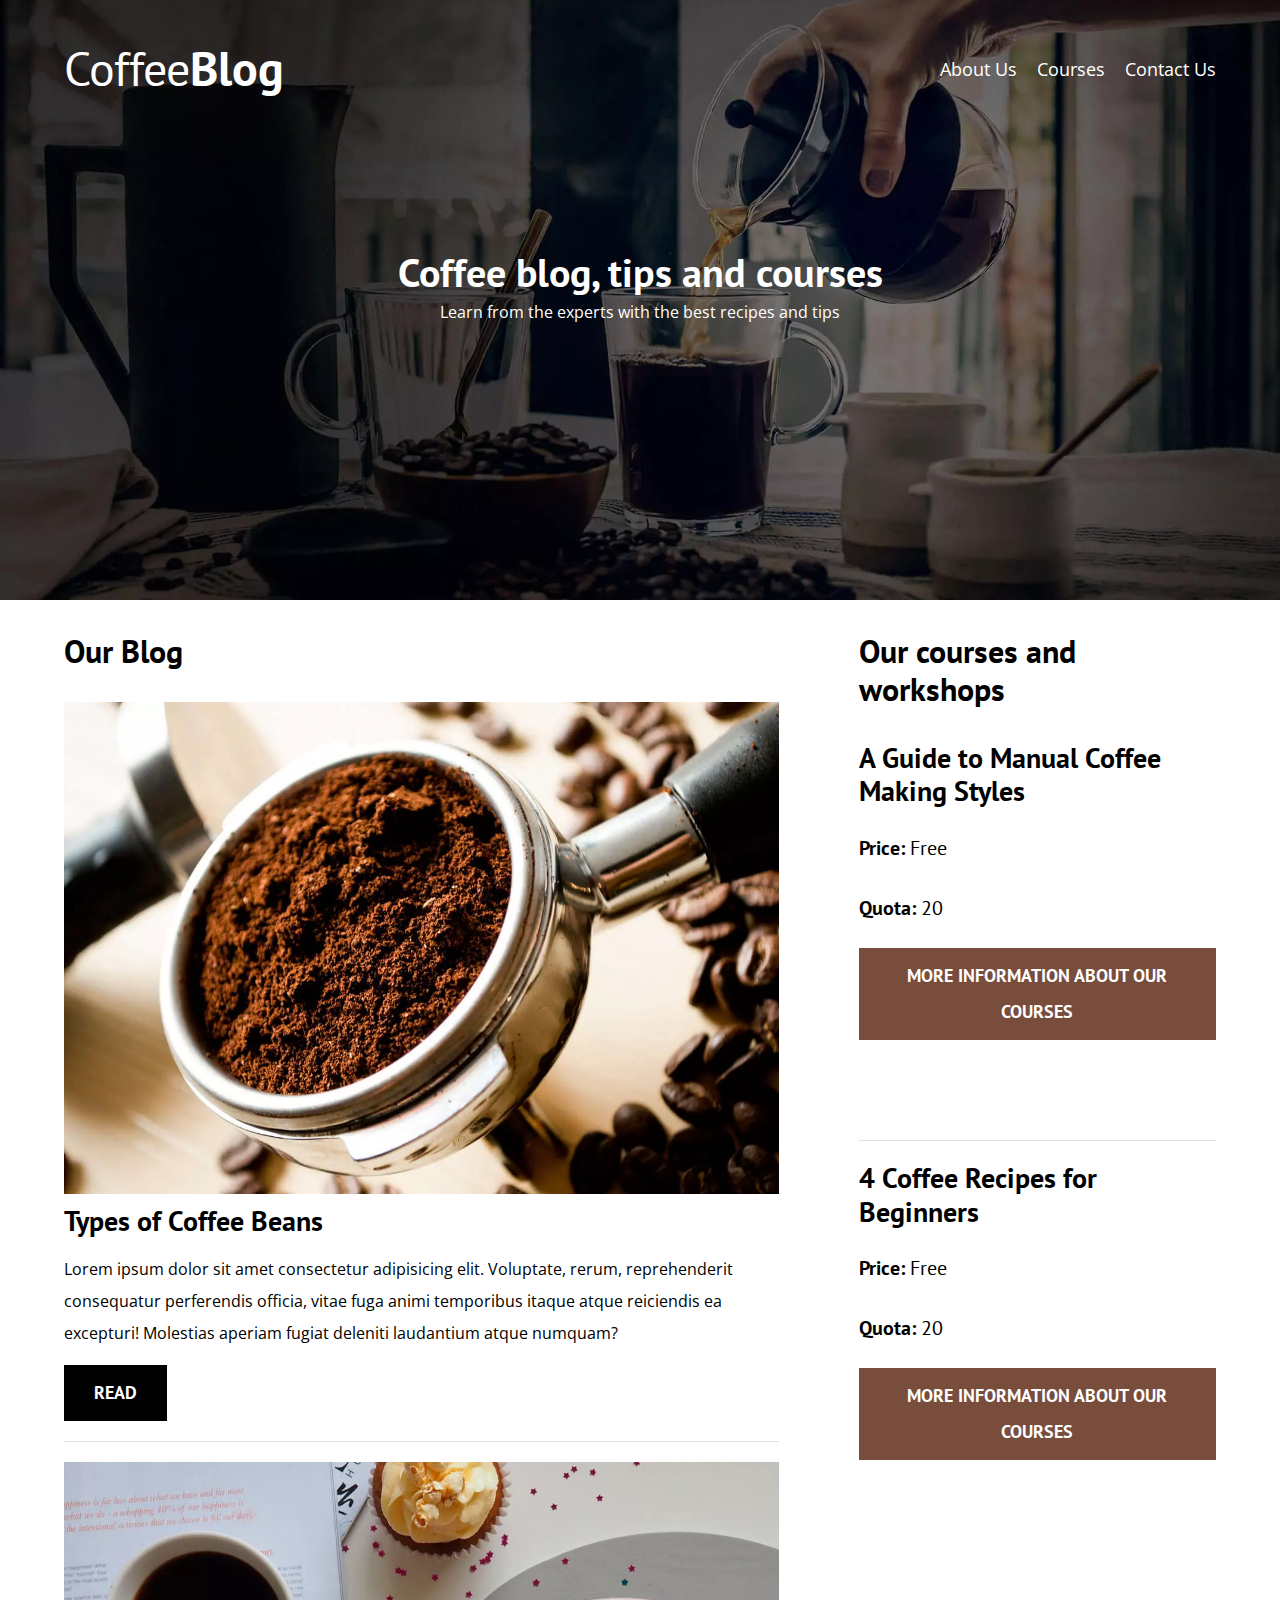
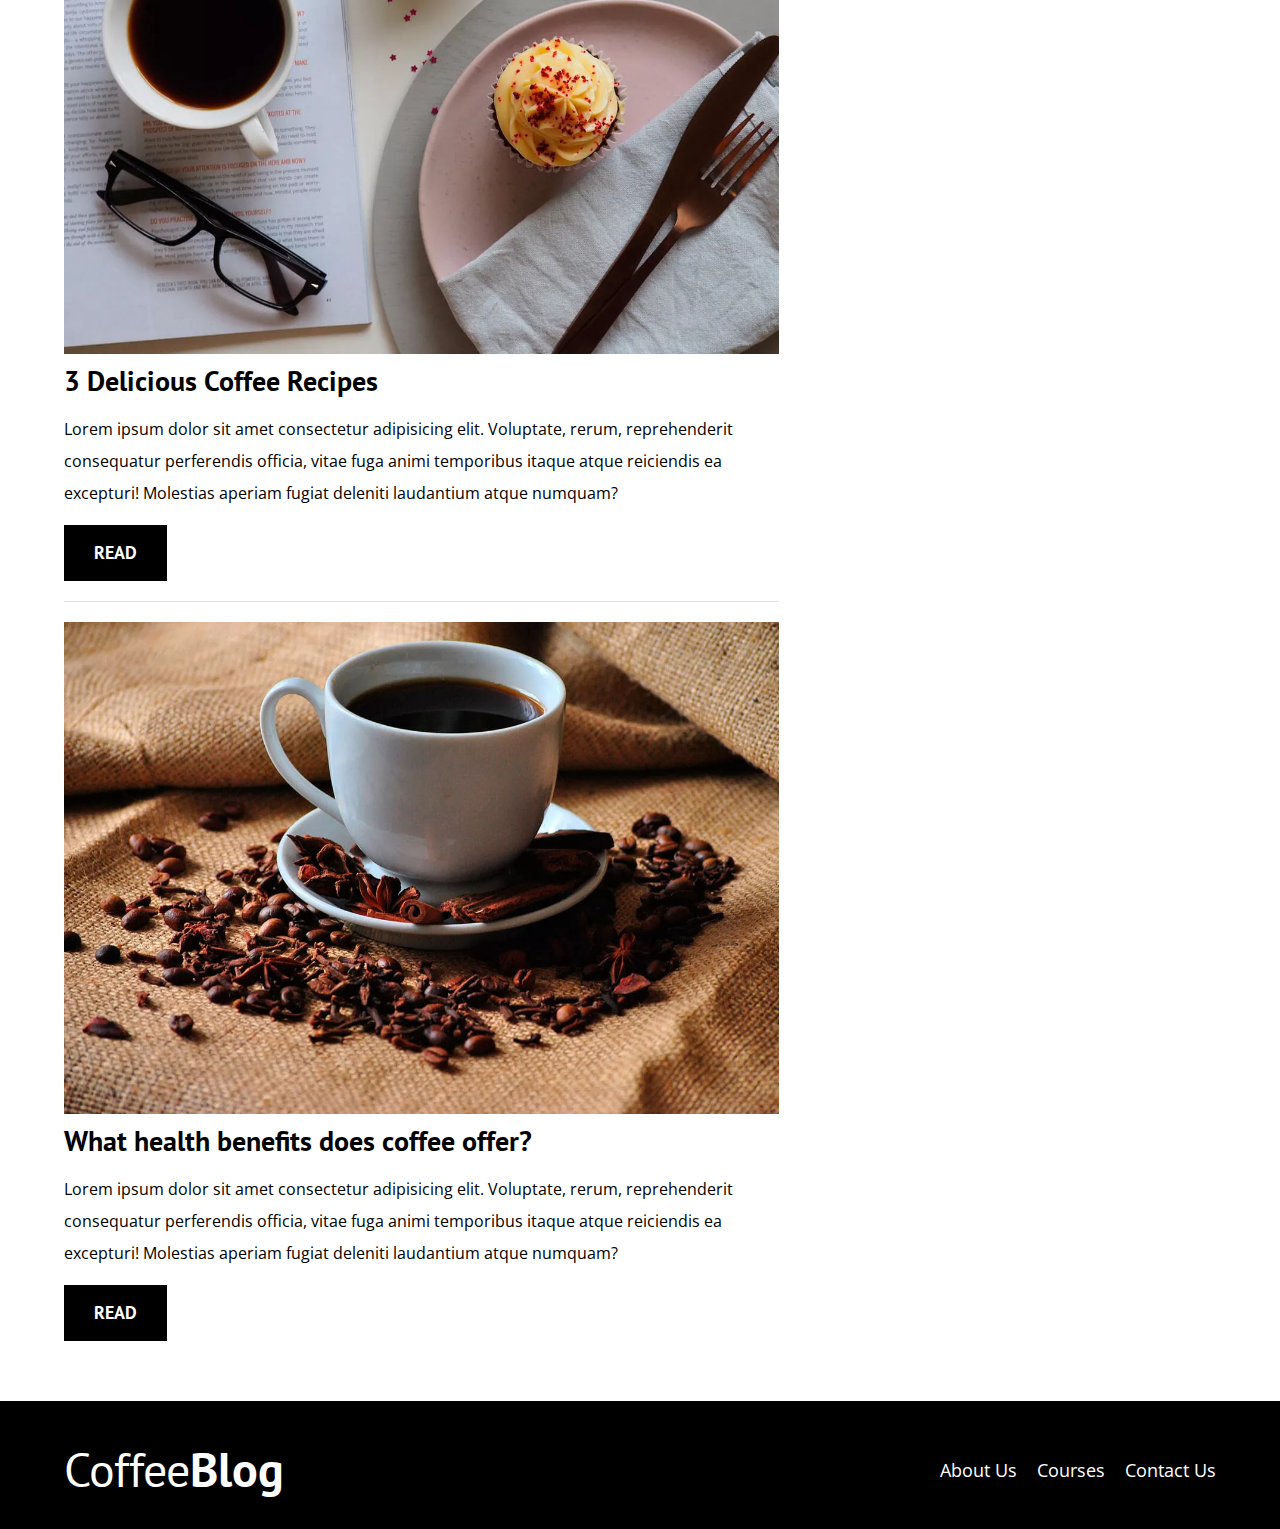
<file: index.html>
<!DOCTYPE html>
<html lang="en">
<head>
    <meta charset="UTF-8">
    <meta name="viewport" content="width=device-width, initial-scale=1.0">
    <title>CoffeeBlog</title>
    <meta name="description" content="Página web de blog de café">

    <!-- Prefetch -->
    <link rel="prefetch" href="nosotros.html" as="document">

    <!-- Preload -->
    <link rel="preload" href="css/normalize.css" as="style">
    <link rel="stylesheet" href="css/normalize.css">

    <link rel="preload" href="https://fonts.googleapis.com/css2?family=Open+Sans&family=PT+Sans:wght@400;700&display=swap"  crossorigin="crossorigin" as="font">
    <link href="https://fonts.googleapis.com/css2?family=Open+Sans&family=PT+Sans:wght@400;700&display=swap" rel="stylesheet">
    
    <link rel="preload" href="css/style.css" as="style">
    <link rel="stylesheet" href="css/style.css">
</head>
<body>

    <header class="header">

        <div class="contenedor">
            <div class="barra">
                <a class="logo" href="index.html">
                    <h1 class="logo__nombre no-margin centrar-texto">Coffee<span class="logo__bold">Blog</span></h1>
                </a>

                <nav class="navegacion">
                    <a href="nosotros.html" class="navegacion__enlace">About Us</a>
                    <a href="cursos.html" class="navegacion__enlace">Courses</a>
                    <a href="contacto.html" class="navegacion__enlace">Contact Us</a>
                </nav>
            </div>
        </div>

        <div class="header__texto">
            <h2 class="no-margin">Coffee blog, tips and courses</h2>
            <p class="no-margin">Learn from the experts with the best recipes and tips</p>
        </div>
    </header>

    <div class="contenedor contenido-principal">
        <main class="blog">
            <h3>Our Blog</h3>

            <article class="entrada">
                <div class="entrada__imagen">
                    <picture>
                        <source loading="lazy"  srcset="img/blog1.webp" type="image/webp">
                        <img loading="lazy" src="img/blog1.jpg" alt="imagen blog"> 
                    </picture>
                </div>

                <div class="entrada__contenido">
                    <h4 class="no-margin">Types of Coffee Beans</h4>
                    <p>Lorem ipsum dolor sit amet consectetur adipisicing elit. Voluptate, rerum, reprehenderit consequatur perferendis officia, vitae fuga animi temporibus itaque atque reiciendis ea excepturi! Molestias aperiam fugiat deleniti laudantium atque numquam?</p>
                    <a href="entrada.html" class="boton boton--primario">Read</a>
                </div>
            </article>

            <article class="entrada">
                <div class="entrada__imagen">
                    <picture>
                        <source loading="lazy"  srcset="img/blog2.webp" type="image/webp">
                        <img loading="lazy" src="img/blog2.jpg" alt="imagen blog"> 
                    </picture>
                </div>

                <div class="entrada__contenido">
                    <h4 class="no-margin">3 Delicious Coffee Recipes</h4>
                    <p>Lorem ipsum dolor sit amet consectetur adipisicing elit. Voluptate, rerum, reprehenderit consequatur perferendis officia, vitae fuga animi temporibus itaque atque reiciendis ea excepturi! Molestias aperiam fugiat deleniti laudantium atque numquam?</p>
                    <a href="entrada.html" class="boton boton--primario">Read</a>
                </div>
            </article>

            <article class="entrada">
                <div class="entrada__imagen">
                    <picture>
                        <source loading="lazy"  srcset="img/blog3.webp" type="image/webp">
                        <img loading="lazy" src="img/blog3.jpg" alt="imagen blog"> 
                    </picture>
                </div>

                <div class="entrada__contenido">
                    <h4 class="no-margin">What health benefits does coffee offer?</h4>
                    <p>Lorem ipsum dolor sit amet consectetur adipisicing elit. Voluptate, rerum, reprehenderit consequatur perferendis officia, vitae fuga animi temporibus itaque atque reiciendis ea excepturi! Molestias aperiam fugiat deleniti laudantium atque numquam?</p>
                    <a href="entrada.html" class="boton boton--primario">Read</a>
                </div>
            </article>
        </main>
        <aside class="sidebar">
            <h3>Our courses and workshops</h3>

            <ul class="cursos no-padding">
                <li class="widget-curso">
                    <h4 class="no-margin">A Guide to Manual Coffee Making Styles</h4>
                    <p class="widget-curso__label">Price: 
                        <span class="widget-curso__info">Free</span>
                    </p>
                    <p class="widget-curso__label">Quota: 
                        <span class="widget-curso__info">20</span>
                    </p>
                    <a href="cursos.html" class="boton boton--secundario">More information about our courses</a>
                </li>

                <li class="widget-curso">
                    <h4 class="no-margin">4 Coffee Recipes for Beginners</h4>
                    <p class="widget-curso__label">Price: 
                        <span class="widget-curso__info">Free</span>
                    </p>
                    <p class="widget-curso__label">Quota: 
                        <span class="widget-curso__info">20</span>
                    </p>
                    <a href="cursos.html" class="boton boton--secundario">More information about our courses</a>
                </li>
            </ul>
        </aside>
    </div>

    <footer class="footer">
        <div class="contenedor">
            <div class="barra">
                <a class="logo" href="index.html">
                    <h1 class="logo__nombre no-margin centrar-texto">Coffee<span class="logo__bold">Blog</span></h1>
                </a>

                <nav class="navegacion">
                    <a href="nosotros.html" class="navegacion__enlace">About Us</a>
                    <a href="cursos.html" class="navegacion__enlace">Courses</a>
                    <a href="contacto.html" class="navegacion__enlace">Contact Us</a>
                </nav>
            </div>
        </div>
    </footer>
    
    <script src="js/modernizr.js"></script>
</body>
</html>
</file>
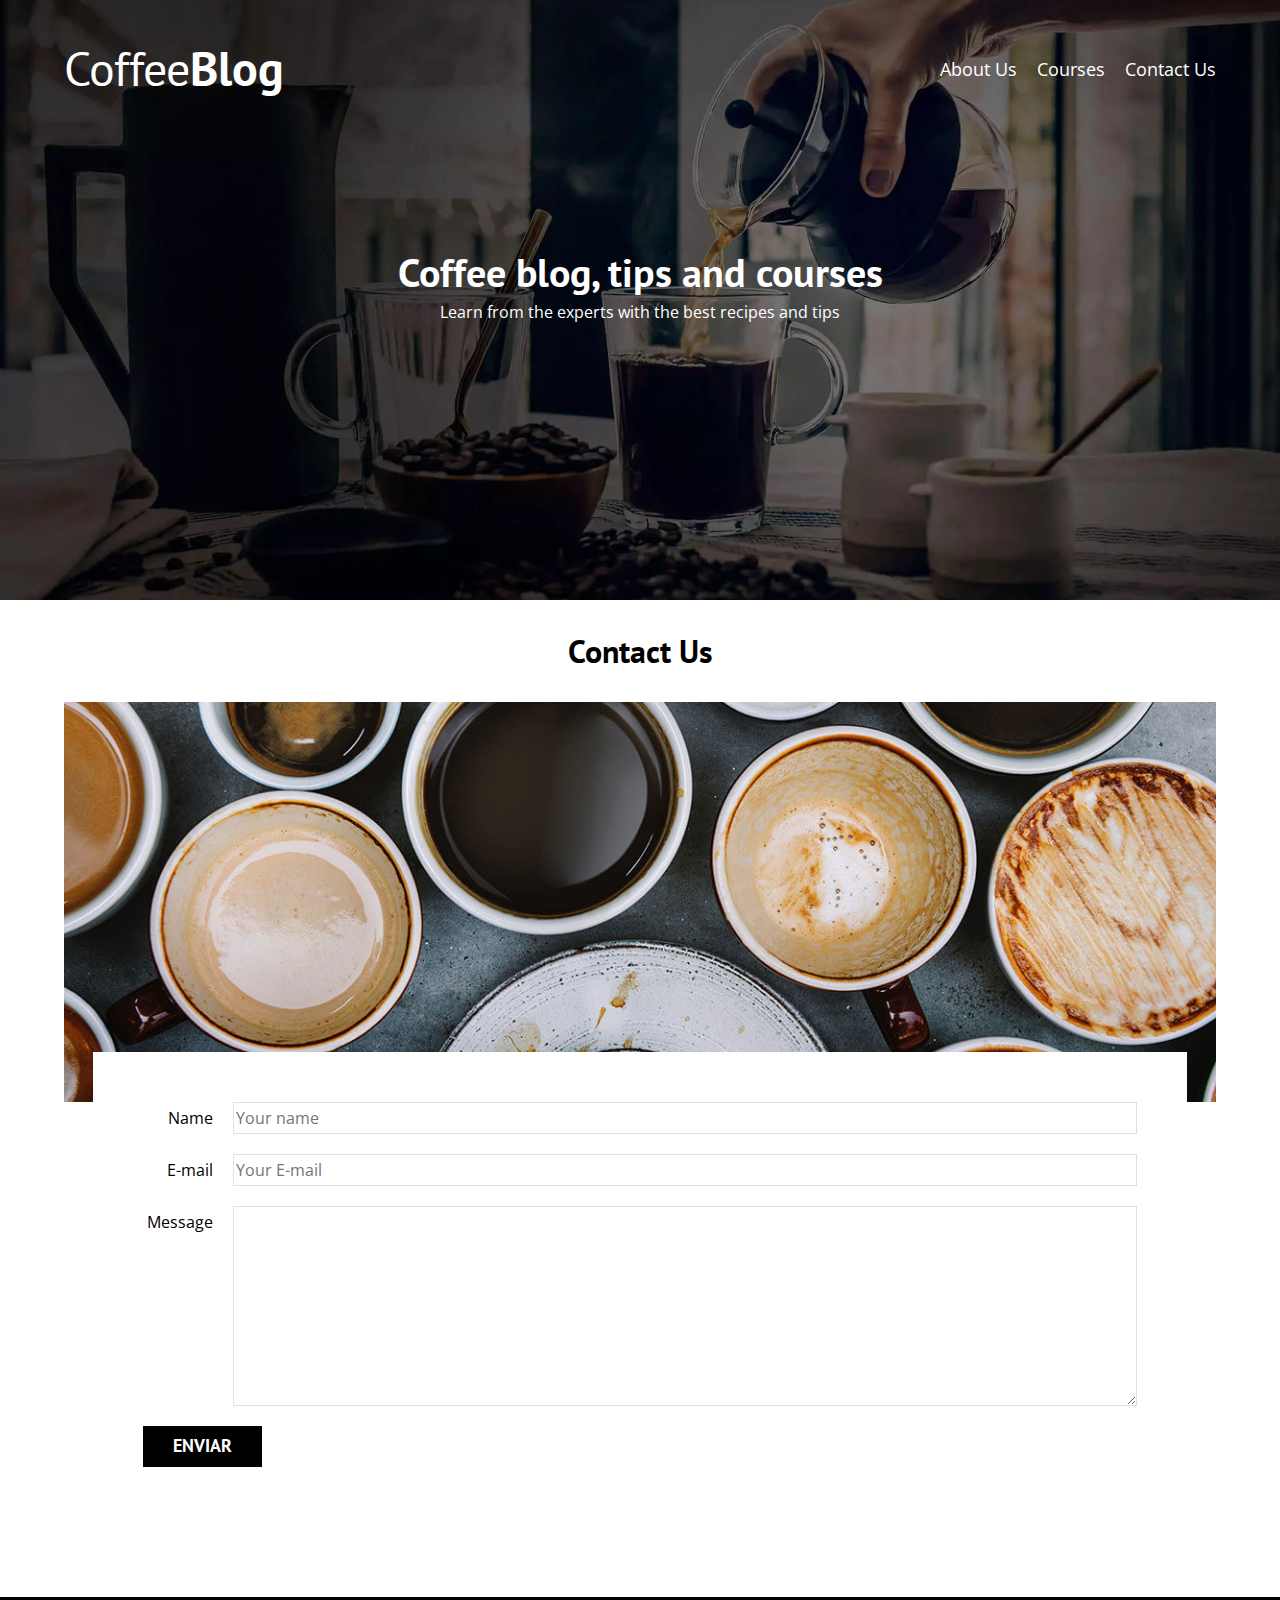
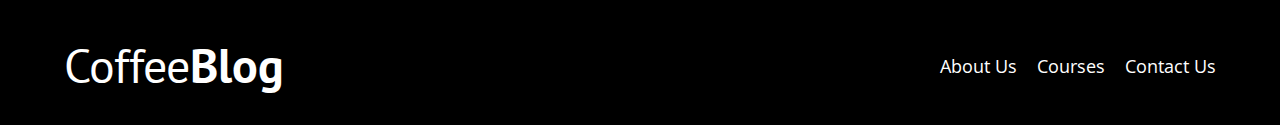
<file: contacto.html>
<!DOCTYPE html>
<html lang="en">
<head>
    <meta charset="UTF-8">
    <meta name="viewport" content="width=device-width, initial-scale=1.0">
    <title>CoffeeBlog</title>
    <link rel="stylesheet" href="css/normalize.css">
    <link href="https://fonts.googleapis.com/css2?family=Open+Sans&family=PT+Sans:wght@400;700&display=swap" rel="stylesheet">
    <link rel="stylesheet" href="css/style.css">
</head>
<body>

    <header class="header">

        <div class="contenedor">
            <div class="barra">
                <a class="logo" href="index.html">
                    <h1 class="logo__nombre no-margin centrar-texto">Coffee<span class="logo__bold">Blog</span></h1>
                </a>

                <nav class="navegacion">
                    <a href="nosotros.html" class="navegacion__enlace">About Us</a>
                    <a href="cursos.html" class="navegacion__enlace">Courses</a>
                    <a href="contacto.html" class="navegacion__enlace">Contact Us</a>
                </nav>
            </div>
        </div>

        <div class="header__texto">
            <h2 class="no-margin">Coffee blog, tips and courses</h2>
            <p class="no-margin">Learn from the experts with the best recipes and tips</p>
        </div>
    </header>

    <main class="contenedor">
        <h3 class="centrar-texto">Contact Us</h3>

        <div class="contacto-bg"></div>

        <form class="formulario">
            <div class="campo">
                <label class="campo__label" for="nombre">Name</label>
                <input 
                    class="campo__field"
                    type="text" 
                    placeholder="Your name" 
                    id="nombre"
                >
            </div>
            <div class="campo">
                <label class="campo__label" for="email">E-mail</label>
                <input 
                    class="campo__field"
                    type="email" 
                    placeholder="Your E-mail" 
                    id="email"
                >
            </div>
            <div class="campo">
                <label class="campo__label" for="mensaje">Message</label>
                <textarea 
                    class="campo__field campo__field--textarea"
                    id="mensaje"
                ></textarea>
            </div>

            <div class="campo">
                <input type="submit" value="Enviar" class="boton boton--primario">
            </div>
        </form>

        
    </main>

    <footer class="footer">
        <div class="contenedor">
            <div class="barra">
                <a class="logo" href="index.html">
                    <h1 class="logo__nombre no-margin centrar-texto">Coffee<span class="logo__bold">Blog</span></h1>
                </a>

                <nav class="navegacion">
                    <a href="nosotros.html" class="navegacion__enlace">About Us</a>
                    <a href="cursos.html" class="navegacion__enlace">Courses</a>
                    <a href="contacto.html" class="navegacion__enlace">Contact Us</a>
                </nav>
            </div>
        </div>
    </footer>
    <script src="js/modernizr.js"></script>
</body>
</html>
</file>
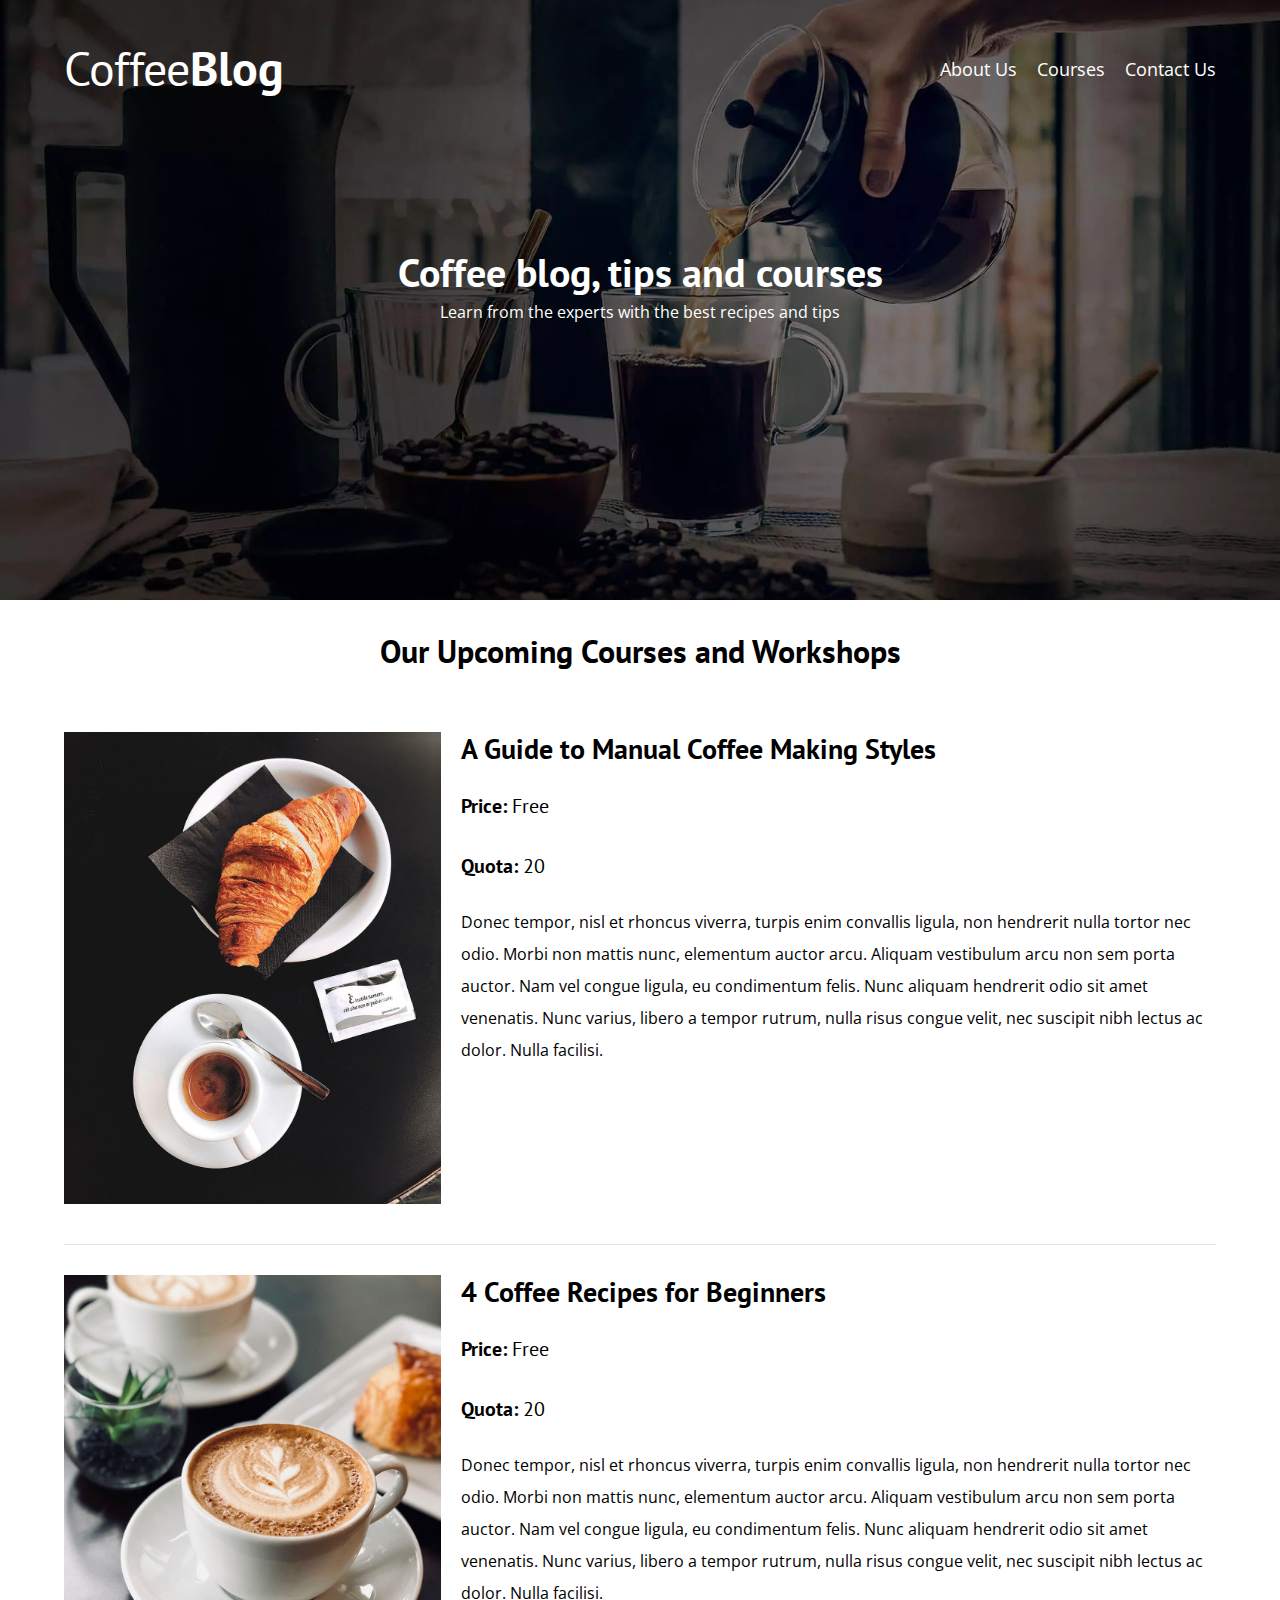
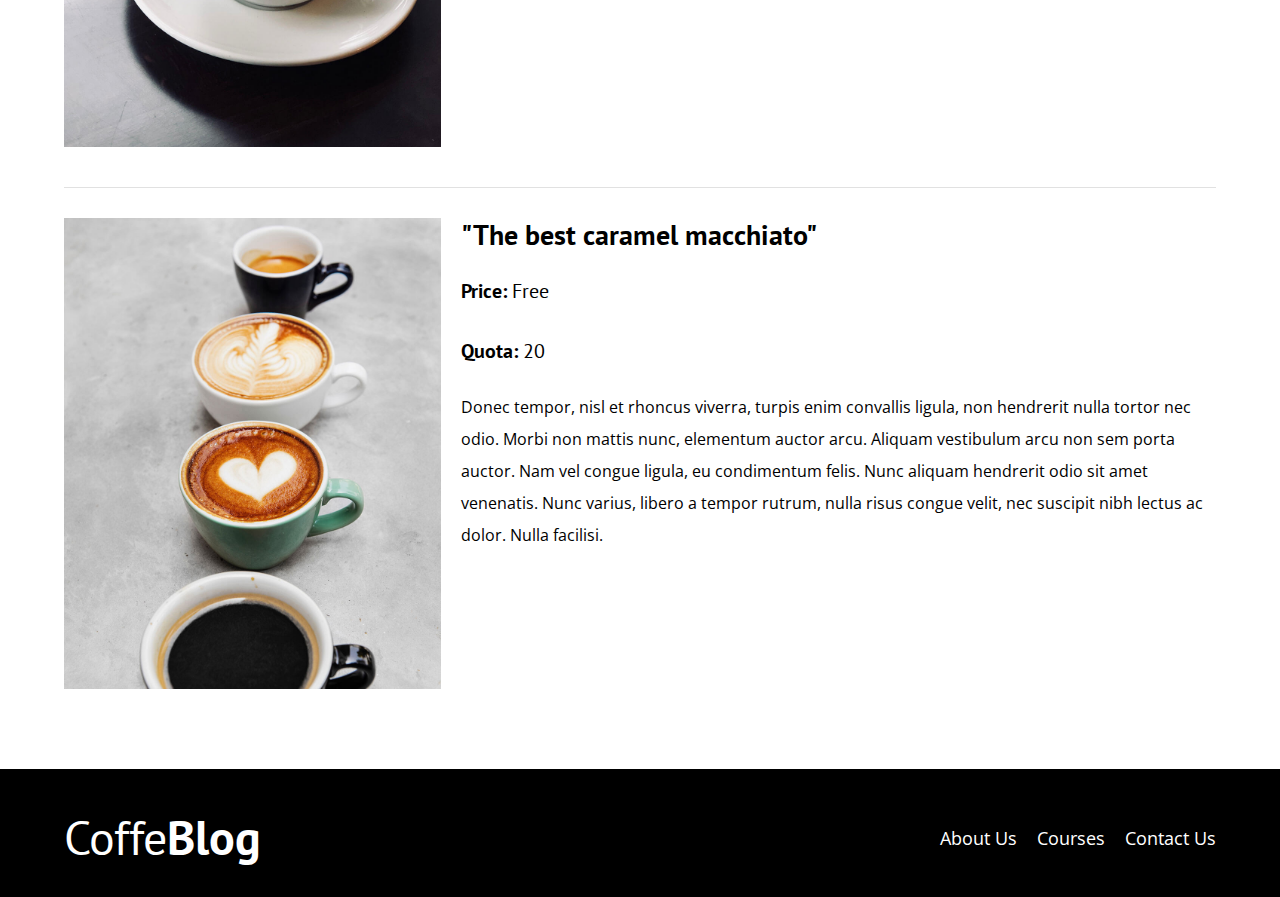
<file: cursos.html>
<!DOCTYPE html>
<html lang="en">
<head>
    <meta charset="UTF-8">
    <meta name="viewport" content="width=device-width, initial-scale=1.0">
    <title>CoffeeBlog</title>
    <link rel="stylesheet" href="css/normalize.css">
    <link href="https://fonts.googleapis.com/css2?family=Open+Sans&family=PT+Sans:wght@400;700&display=swap" rel="stylesheet">
    <link rel="stylesheet" href="css/style.css">
</head>
<body>

    <header class="header">

        <div class="contenedor">
            <div class="barra">
                <a class="logo" href="index.html">
                    <h1 class="logo__nombre no-margin centrar-texto">Coffee<span class="logo__bold">Blog</span></h1>
                </a>

                <nav class="navegacion">
                    <a href="nosotros.html" class="navegacion__enlace">About Us</a>
                    <a href="cursos.html" class="navegacion__enlace">Courses</a>
                    <a href="contacto.html" class="navegacion__enlace">Contact Us</a>
                </nav>
            </div>
        </div>

        <div class="header__texto">
            <h2 class="no-margin">Coffee blog, tips and courses</h2>
            <p class="no-margin">Learn from the experts with the best recipes and tips</p>
        </div>
    </header>

    <main class="contenedor">
        <h3 class="centrar-texto">Our Upcoming Courses and Workshops</h3>

        <div class="curso">
            <div class="curso__imagen">
                <img src="img/curso1.jpg" alt="Imagen del curso">
            </div>
            <div class="curso__informacion">
                <h4 class="no-margin">A Guide to Manual Coffee Making Styles</h4>
                <p class="curso__label">Price: 
                    <span class="curso__info">Free</span>
                </p>
                <p class="curso__label">Quota: 
                    <span class="curso__info">20</span>
                </p>
                <p class="curso__descripcion">
                    Donec tempor, nisl et rhoncus viverra, turpis enim convallis ligula, non hendrerit nulla tortor nec odio. Morbi non mattis nunc, elementum auctor arcu. Aliquam vestibulum arcu non sem porta auctor. Nam vel congue ligula, eu condimentum felis. Nunc aliquam hendrerit odio sit amet venenatis. Nunc varius, libero a tempor rutrum, nulla risus congue velit, nec suscipit nibh lectus ac dolor. Nulla facilisi.
                </p>
            </div> <!--.curso-informacion-->
        </div> <!--.curso -->

        <div class="curso">
            <div class="curso__imagen">
                <img src="img/curso2.jpg" alt="Imagen del curso">
            </div>
            <div class="curso__informacion">
                <h4 class="no-margin">4 Coffee Recipes for Beginners</h4>
                <p class="curso__label">Price: 
                    <span class="curso__info">Free</span>
                </p>
                <p class="curso__label">Quota: 
                    <span class="curso__info">20</span>
                </p>
                <p class="curso__descripcion">
                    Donec tempor, nisl et rhoncus viverra, turpis enim convallis ligula, non hendrerit nulla tortor nec odio. Morbi non mattis nunc, elementum auctor arcu. Aliquam vestibulum arcu non sem porta auctor. Nam vel congue ligula, eu condimentum felis. Nunc aliquam hendrerit odio sit amet venenatis. Nunc varius, libero a tempor rutrum, nulla risus congue velit, nec suscipit nibh lectus ac dolor. Nulla facilisi.
                </p>
            </div> <!--.curso-informacion-->
        </div> <!--.curso -->

        <div class="curso">
            <div class="curso__imagen">
                <img src="img/curso3.jpg" alt="Imagen del curso">
            </div>
            <div class="curso__informacion">
                <h4 class="no-margin">"The best caramel macchiato"</h4>
                <p class="curso__label">Price: 
                    <span class="curso__info">Free</span>
                </p>
                <p class="curso__label">Quota: 
                    <span class="curso__info">20</span>
                </p>
                <p class="curso__descripcion">
                    Donec tempor, nisl et rhoncus viverra, turpis enim convallis ligula, non hendrerit nulla tortor nec odio. Morbi non mattis nunc, elementum auctor arcu. Aliquam vestibulum arcu non sem porta auctor. Nam vel congue ligula, eu condimentum felis. Nunc aliquam hendrerit odio sit amet venenatis. Nunc varius, libero a tempor rutrum, nulla risus congue velit, nec suscipit nibh lectus ac dolor. Nulla facilisi.
                </p>
            </div> <!--.curso-informacion-->
        </div> <!--.curso -->

        
    </main>

    <footer class="footer">
        <div class="contenedor">
            <div class="barra">
                <a class="logo" href="index.html">
                    <h1 class="logo__nombre no-margin centrar-texto">Coffe<span class="logo__bold">Blog</span></h1>
                </a>

                <nav class="navegacion">
                    <a href="nosotros.html" class="navegacion__enlace">About Us</a>
                    <a href="cursos.html" class="navegacion__enlace">Courses</a>
                    <a href="contacto.html" class="navegacion__enlace">Contact Us</a>
                </nav>
            </div>
        </div>
    </footer>
    <script src="js/modernizr.js"></script>
</body>
</html>
</file>
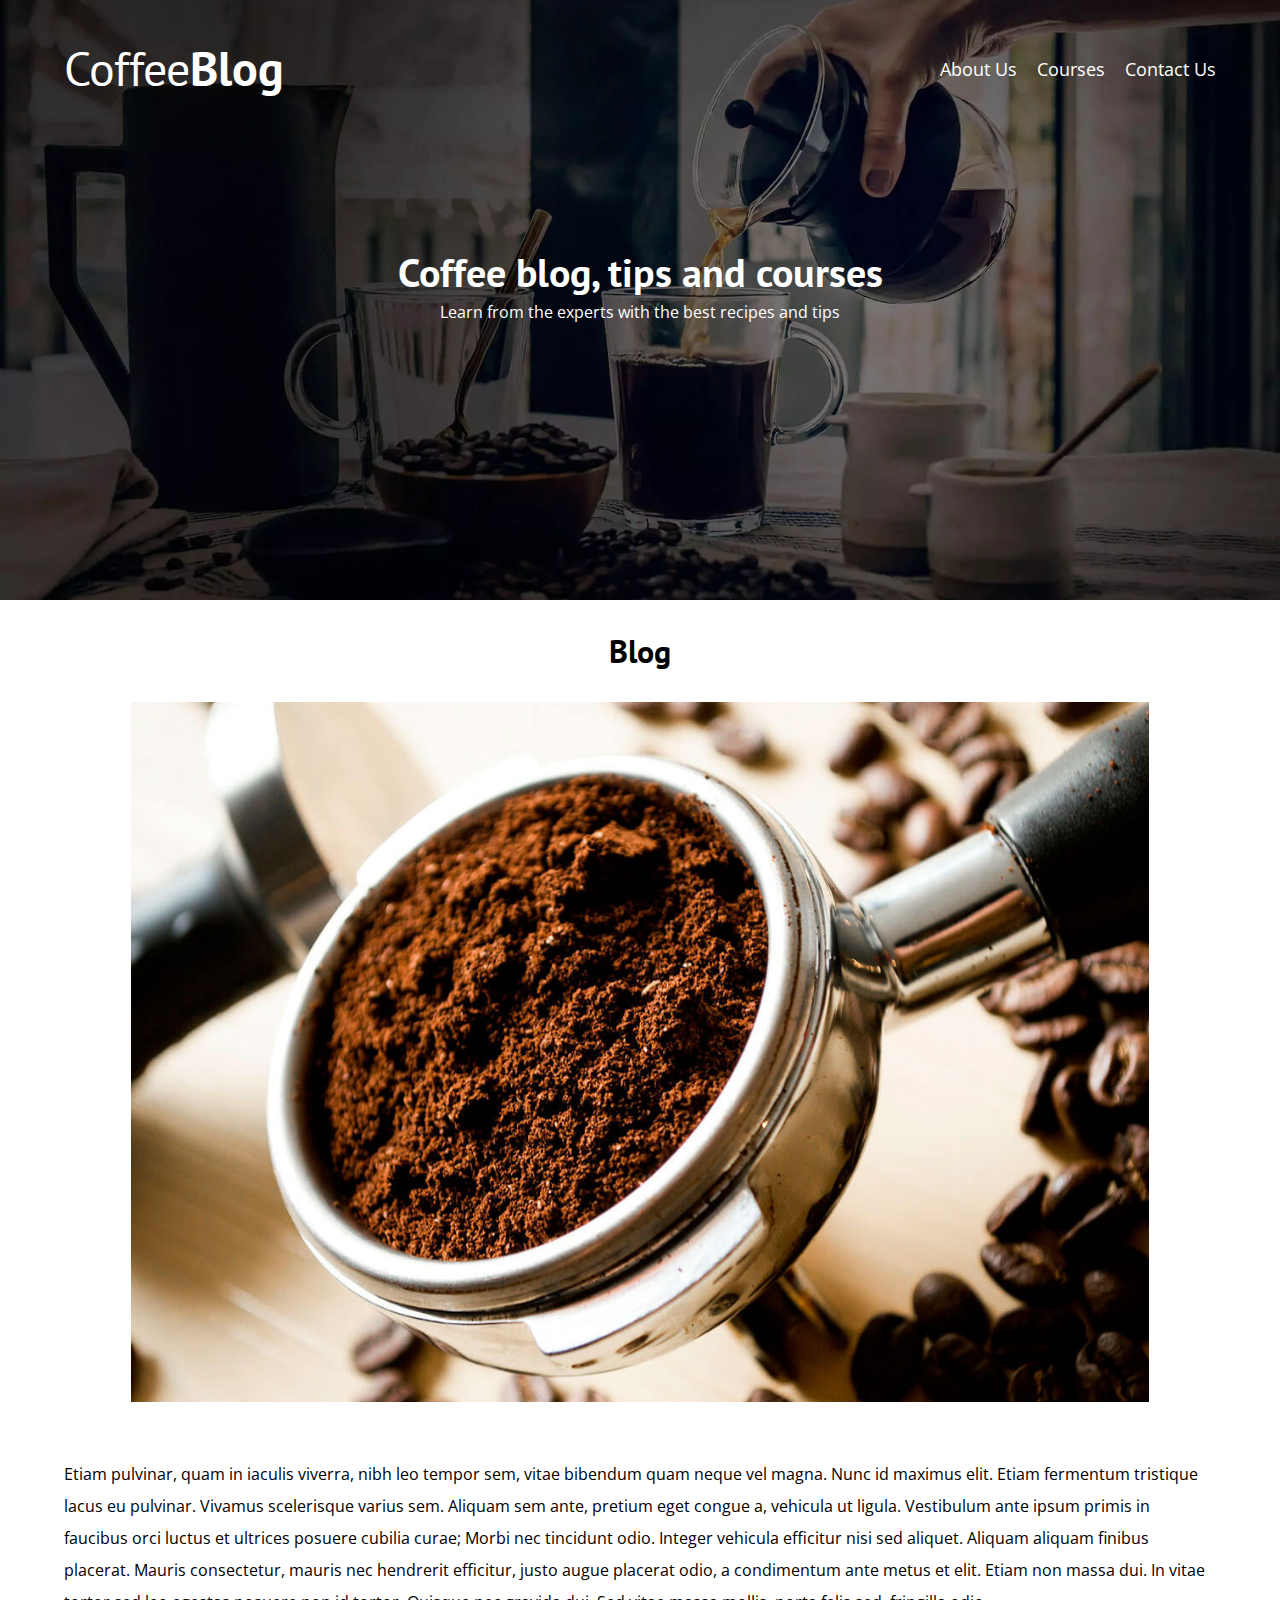
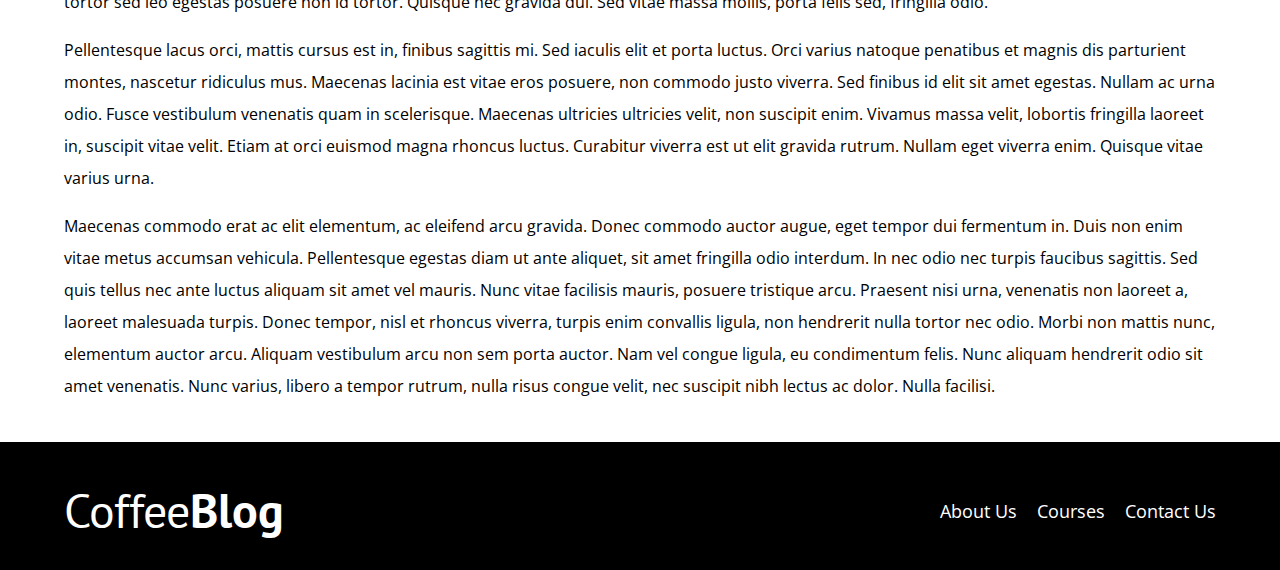
<file: entrada.html>
<!DOCTYPE html>
<html lang="en">
<head>
    <meta charset="UTF-8">
    <meta name="viewport" content="width=device-width, initial-scale=1.0">
    <title>CoffeeBlog</title>
    <link rel="stylesheet" href="css/normalize.css">
    <link href="https://fonts.googleapis.com/css2?family=Open+Sans&family=PT+Sans:wght@400;700&display=swap" rel="stylesheet">
    <link rel="stylesheet" href="css/style.css">
</head>
<body>

    <header class="header">

        <div class="contenedor">
            <div class="barra">
                <a class="logo" href="index.html">
                    <h1 class="logo__nombre no-margin centrar-texto">Coffee<span class="logo__bold">Blog</span></h1>
                </a>

                <nav class="navegacion">
                    <a href="nosotros.html" class="navegacion__enlace">About Us</a>
                    <a href="cursos.html" class="navegacion__enlace">Courses</a>
                    <a href="contacto.html" class="navegacion__enlace">Contact Us</a>
                </nav>
            </div>
        </div>

        <div class="header__texto">
            <h2 class="no-margin">Coffee blog, tips and courses</h2>
            <p class="no-margin">Learn from the experts with the best recipes and tips</p>
        </div>
    </header>

    <main class="contenedor">
        <h3 class="centrar-texto">Blog</h3>
        
        <center>
            <img class="entrada-imagen" src="img/blog1.jpg" alt="imagen del blog">
        </center>
        
        <p>Etiam pulvinar, quam in iaculis viverra, nibh leo tempor sem, vitae bibendum quam neque vel magna. Nunc id maximus elit. Etiam fermentum tristique lacus eu pulvinar. Vivamus scelerisque varius sem. Aliquam sem ante, pretium eget congue a, vehicula ut ligula. Vestibulum ante ipsum primis in faucibus orci luctus et ultrices posuere cubilia curae; Morbi nec tincidunt odio. Integer vehicula efficitur nisi sed aliquet. Aliquam aliquam finibus placerat. Mauris consectetur, mauris nec hendrerit efficitur, justo augue placerat odio, a condimentum ante metus et elit. Etiam non massa dui. In vitae tortor sed leo egestas posuere non id tortor. Quisque nec gravida dui. Sed vitae massa mollis, porta felis sed, fringilla odio.</p>

        <p> Pellentesque lacus orci, mattis cursus est in, finibus sagittis mi. Sed iaculis elit et porta luctus. Orci varius natoque penatibus et magnis dis parturient montes, nascetur ridiculus mus. Maecenas lacinia est vitae eros posuere, non commodo justo viverra. Sed finibus id elit sit amet egestas. Nullam ac urna odio. Fusce vestibulum venenatis quam in scelerisque. Maecenas ultricies ultricies velit, non suscipit enim. Vivamus massa velit, lobortis fringilla laoreet in, suscipit vitae velit. Etiam at orci euismod magna rhoncus luctus. Curabitur viverra est ut elit gravida rutrum. Nullam eget viverra enim. Quisque vitae varius urna.</p>

        <p>Maecenas commodo erat ac elit elementum, ac eleifend arcu gravida. Donec commodo auctor augue, eget tempor dui fermentum in. Duis non enim vitae metus accumsan vehicula. Pellentesque egestas diam ut ante aliquet, sit amet fringilla odio interdum. In nec odio nec turpis faucibus sagittis. Sed quis tellus nec ante luctus aliquam sit amet vel mauris. Nunc vitae facilisis mauris, posuere tristique arcu. Praesent nisi urna, venenatis non laoreet a, laoreet malesuada turpis. Donec tempor, nisl et rhoncus viverra, turpis enim convallis ligula, non hendrerit nulla tortor nec odio. Morbi non mattis nunc, elementum auctor arcu. Aliquam vestibulum arcu non sem porta auctor. Nam vel congue ligula, eu condimentum felis. Nunc aliquam hendrerit odio sit amet venenatis. Nunc varius, libero a tempor rutrum, nulla risus congue velit, nec suscipit nibh lectus ac dolor. Nulla facilisi.</p>
    </main>

    <footer class="footer">
        <div class="contenedor">
            <div class="barra">
                <a class="logo" href="index.html">
                    <h1 class="logo__nombre no-margin centrar-texto">Coffee<span class="logo__bold">Blog</span></h1>
                </a>

                <nav class="navegacion">
                    <a href="nosotros.html" class="navegacion__enlace">About Us</a>
                    <a href="cursos.html" class="navegacion__enlace">Courses</a>
                    <a href="contacto.html" class="navegacion__enlace">Contact Us</a>
                </nav>
            </div>
        </div>
    </footer>
    <script src="js/modernizr.js"></script>
</body>
</html>
</file>
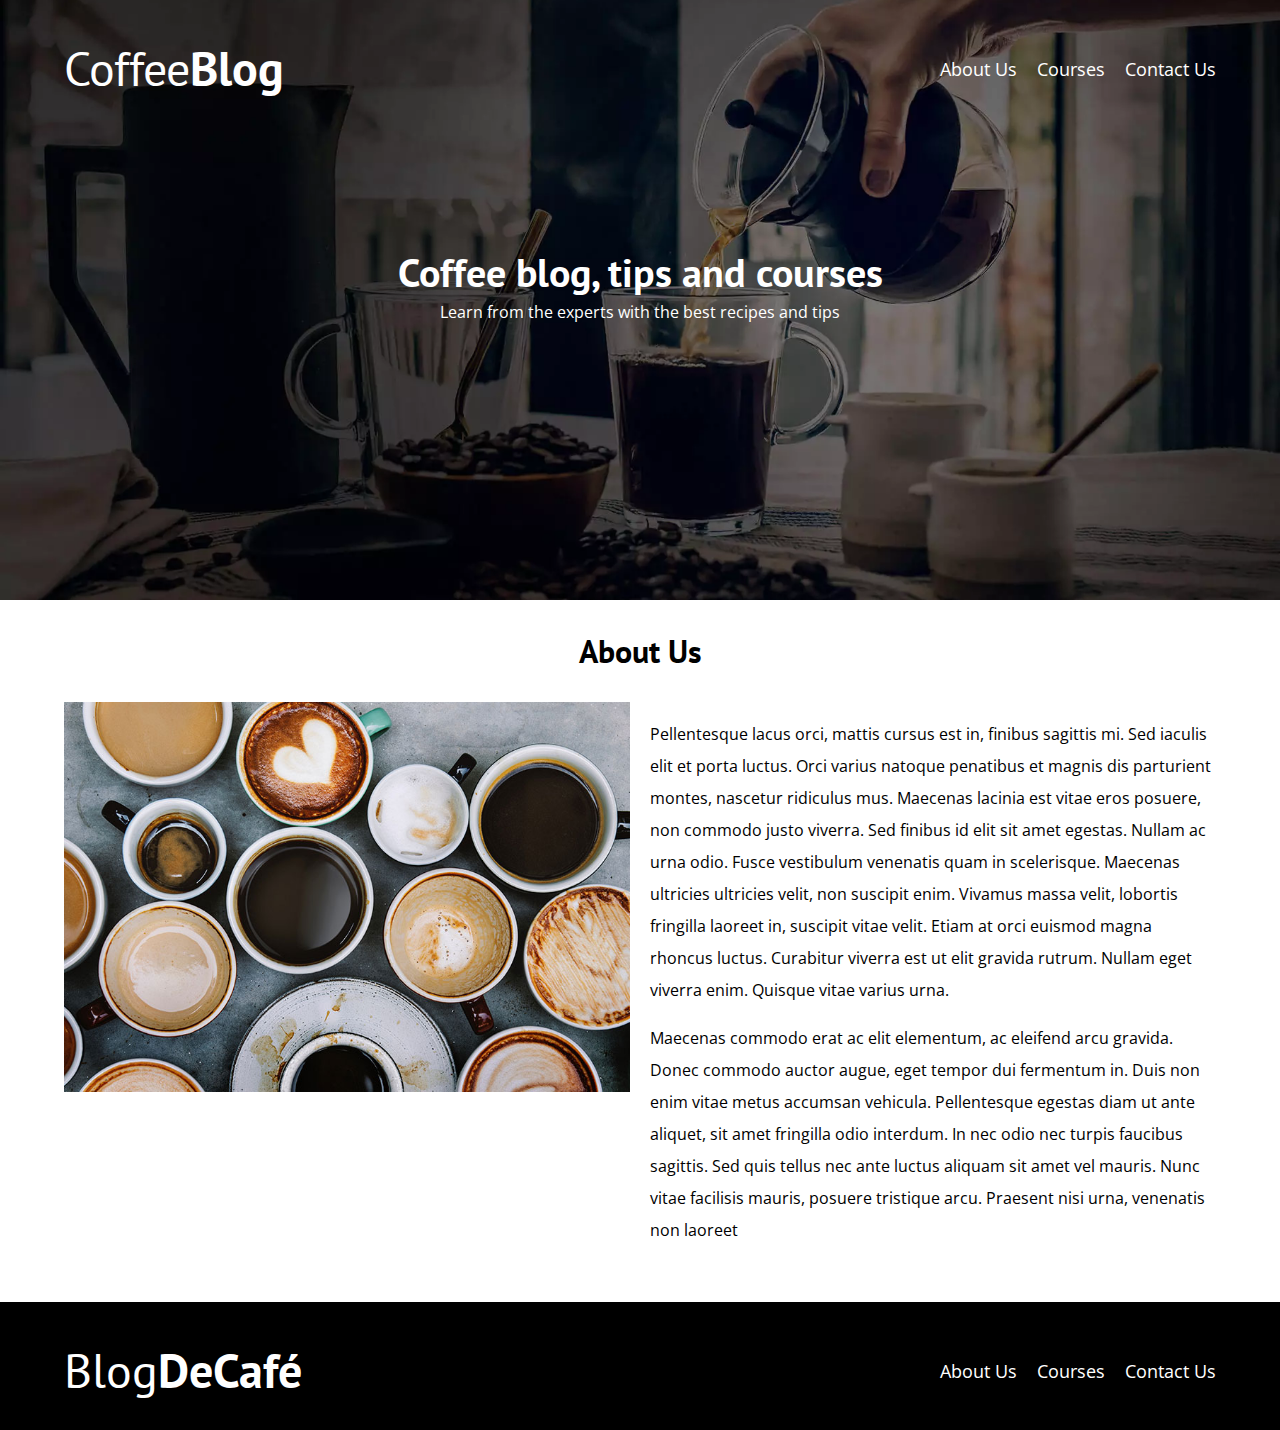
<file: nosotros.html>
<!DOCTYPE html>
<html lang="en">
<head>
    <meta charset="UTF-8">
    <meta name="viewport" content="width=device-width, initial-scale=1.0">
    <title>CoffeeBlog</title>
    <link rel="stylesheet" href="css/normalize.css">
    <link href="https://fonts.googleapis.com/css2?family=Open+Sans&family=PT+Sans:wght@400;700&display=swap" rel="stylesheet">
    <link rel="stylesheet" href="css/style.css">
</head>
<body>

    <header class="header">

        <div class="contenedor">
            <div class="barra">
                <a class="logo" href="index.html">
                    <h1 class="logo__nombre no-margin centrar-texto">Coffee<span class="logo__bold">Blog</span></h1>
                </a>

                <nav class="navegacion">
                    <a href="nosotros.html" class="navegacion__enlace">About Us</a>
                    <a href="cursos.html" class="navegacion__enlace">Courses</a>
                    <a href="contacto.html" class="navegacion__enlace">Contact Us</a>
                </nav>
            </div>
        </div>

        <div class="header__texto">
            <h2 class="no-margin">Coffee blog, tips and courses</h2>
            <p class="no-margin">Learn from the experts with the best recipes and tips</p>
        </div>
    </header>

    <main class="contenedor">
        <h3 class="centrar-texto">About Us</h3>

        <div class="sobre-nosotros">
            <div class="sobre-nosotros__imagen">
                <img src="img/nosotros.jpg" alt="imagen nosotros">
            </div>

            <div class="sobre-nosotros__texto">
                <p>Pellentesque lacus orci, mattis cursus est in, finibus sagittis mi. Sed iaculis elit et porta luctus. Orci varius natoque penatibus et magnis dis parturient montes, nascetur ridiculus mus. Maecenas lacinia est vitae eros posuere, non commodo justo viverra. Sed finibus id elit sit amet egestas. Nullam ac urna odio. Fusce vestibulum venenatis quam in scelerisque. Maecenas ultricies ultricies velit, non suscipit enim. Vivamus massa velit, lobortis fringilla laoreet in, suscipit vitae velit. Etiam at orci euismod magna rhoncus luctus. Curabitur viverra est ut elit gravida rutrum. Nullam eget viverra enim. Quisque vitae varius urna.</p>

                <p>Maecenas commodo erat ac elit elementum, ac eleifend arcu gravida. Donec commodo auctor augue, eget tempor dui fermentum in. Duis non enim vitae metus accumsan vehicula. Pellentesque egestas diam ut ante aliquet, sit amet fringilla odio interdum. In nec odio nec turpis faucibus sagittis. Sed quis tellus nec ante luctus aliquam sit amet vel mauris. Nunc vitae facilisis mauris, posuere tristique arcu. Praesent nisi urna, venenatis non laoreet</p>
            </div>
        </div>
    </main>

    <footer class="footer">
        <div class="contenedor">
            <div class="barra">
                <a class="logo" href="index.html">
                    <h1 class="logo__nombre no-margin centrar-texto">Blog<span class="logo__bold">DeCafé</span></h1>
                </a>

                <nav class="navegacion">
                    <a href="nosotros.html" class="navegacion__enlace">About Us</a>
                    <a href="cursos.html" class="navegacion__enlace">Courses</a>
                    <a href="contacto.html" class="navegacion__enlace">Contact Us</a>
                </nav>
            </div>
        </div>
    </footer>
    
    <script src="js/modernizr.js"></script>
</body>
</html>
</file>
<file: css/style.css>
:root {
    --fuenteHeading: 'PT Sans', sans-serif;
    --fuenteParrafos: 'Open Sans', sans-serif;

    --primario: #784D3C;
    --gris: #e1e1e1;
    --blanco: #ffffff;
    --negro: #000000;
}
html {
    box-sizing: border-box;
    font-size: 62.5%; /* 1 rem = 10px */    
}
*, *:before, *:after {
    box-sizing: inherit;
}
body {
    font-family: var(--fuenteParrafos);
    font-size: 1.6rem;
    line-height: 2;
}

/** Globales **/
.contenedor {
    width: min(90%, 120rem);
    margin: 0 auto;
}
a {
    text-decoration: none;
}
h1, h2, h3, h4 {
    font-family: var(--fuenteHeading);
    line-height: 1.2;
}
h1 {
    font-size: 4.8rem;
}
h2 {
    font-size: 4rem;
}
h3 {
    font-size: 3.2rem;
}
h4 {
    font-size: 2.8rem;
}
img {
    max-width: 100%;
}
/** Utilidades **/
.no-margin {
    margin: 0;
}
.no-padding {
    padding: 0;
}
.centrar-texto {
    text-align: center;
}

/** Header **/
.webp .header {
    background-image: url(../img/banner.webp);
}
.no-webp .header {
    background-image: url(../img/banner.jpg);
}
.header {
    height: 60rem;
    background-size: cover;
    background-repeat: no-repeat;
    background-position: center center;
}
.header__texto {
   text-align: center;
   color: var(--blanco);
   margin-top: 5rem;
}
@media (min-width: 768px) {
    .header__texto {
        margin-top: 15rem;
    }
}
.barra {
    padding-top: 4rem;
}

@media (min-width: 768px) {
    .barra {
        display: flex;
        justify-content: space-between;
        align-items: center;
    }
}
.logo {
    color: var(--blanco);
    
}
.logo__nombre {
    font-weight: 400;
}
.logo__bold {
    font-weight: 700;
}
@media (min-width: 768px) {
    .navegacion {
        display: flex;
        gap: 2rem;
    }
}
.navegacion__enlace {
    display: block;
    text-align: center;
    font-size: 1.8rem;
    color: var(--blanco);
}

@media (min-width: 768px) {
    .contenido-principal {
        display: grid;
        grid-template-columns: 2fr 1fr;
        column-gap: 8rem;
    }
}

.entrada {
    border-bottom: 1px solid var(--gris);
    margin-bottom: 2rem;
}
.entrada:last-of-type {
    border: none;
    margin-bottom: 0;
}
.boton {
    display: block;
    font-family: var(--fuenteHeading);
    color: var(--blanco);
    text-align: center;
    padding: 1rem 3rem;
    font-size: 1.8rem;
    text-transform: uppercase;
    font-weight: 700;
    margin-bottom: 2rem;
    border: none;
}

@media (min-width: 768px) {
    .boton {
        display: inline-block;

    }
}
.boton:hover {
    cursor: pointer;
}
.boton--primario {
    background-color: var(--negro);
}
.boton--secundario {
    background-color: var(--primario);
    margin-bottom: 10rem;
}

.cursos {
    list-style: none;
}

.widget-curso {
    border-bottom: 1px solid var(--gris);
    margin-bottom: 2rem;
}
.widget-curso:last-of-type {
    border: none;
    margin-bottom: 0;
}
.widget-curso__label {
    font-family: var(--fuenteHeading);
    font-weight: bold;
}
.widget-curso__info {
    font-weight: normal;
}
.widget-curso__label,
.widget-curso__info {
    font-size: 2rem;
}

.footer {
    background-color: var(--negro);
    padding-bottom: 3rem;
    margin-top: 4rem;
}

/** Sobre Nosotros **/
@media (min-width: 768px) {
    .sobre-nosotros {
        display: grid;
        grid-template-columns: repeat(2, 1fr);
        column-gap: 2rem;
    }
}

/** Cursos **/
.curso {
    padding: 3rem 0;
    border-bottom: 1px solid var(--gris);
}
@media (min-width: 768px) {
    .curso {
        display: grid;
        grid-template-columns: 1fr 2fr;
        column-gap: 2rem;
    }
}
.curso:last-of-type {
   border: none;
}
.curso__label {
    font-family: var(--fuenteHeading);
    font-weight: bold;
}
.curso__info {
    font-weight: normal;
}
.curso__label,
.curso__info {
    font-size: 2rem;
}

/** Contacto **/
.contacto-bg {
    background-image: url(../img/contacto.jpg);
    height: 40rem;
    background-size: cover;
    background-repeat: no-repeat;
}

.formulario {
    background-color: var(--blanco);
    margin: -5rem auto 0 auto;
    width: 95%;
    padding: 5rem;
}
.campo {
    display: flex;
    margin-bottom: 2rem;
}
.campo__label {
    flex: 0 0 9rem;
    text-align: right;
    padding-right: 2rem;
}
.campo__field {
    flex: 1;
    border: 1px solid var(--gris);
}
.campo__field--textarea {
    height: 20rem;
}

.entrada-imagen {
    max-height: 70rem;
    margin-bottom: 3rem;
}
</file>
